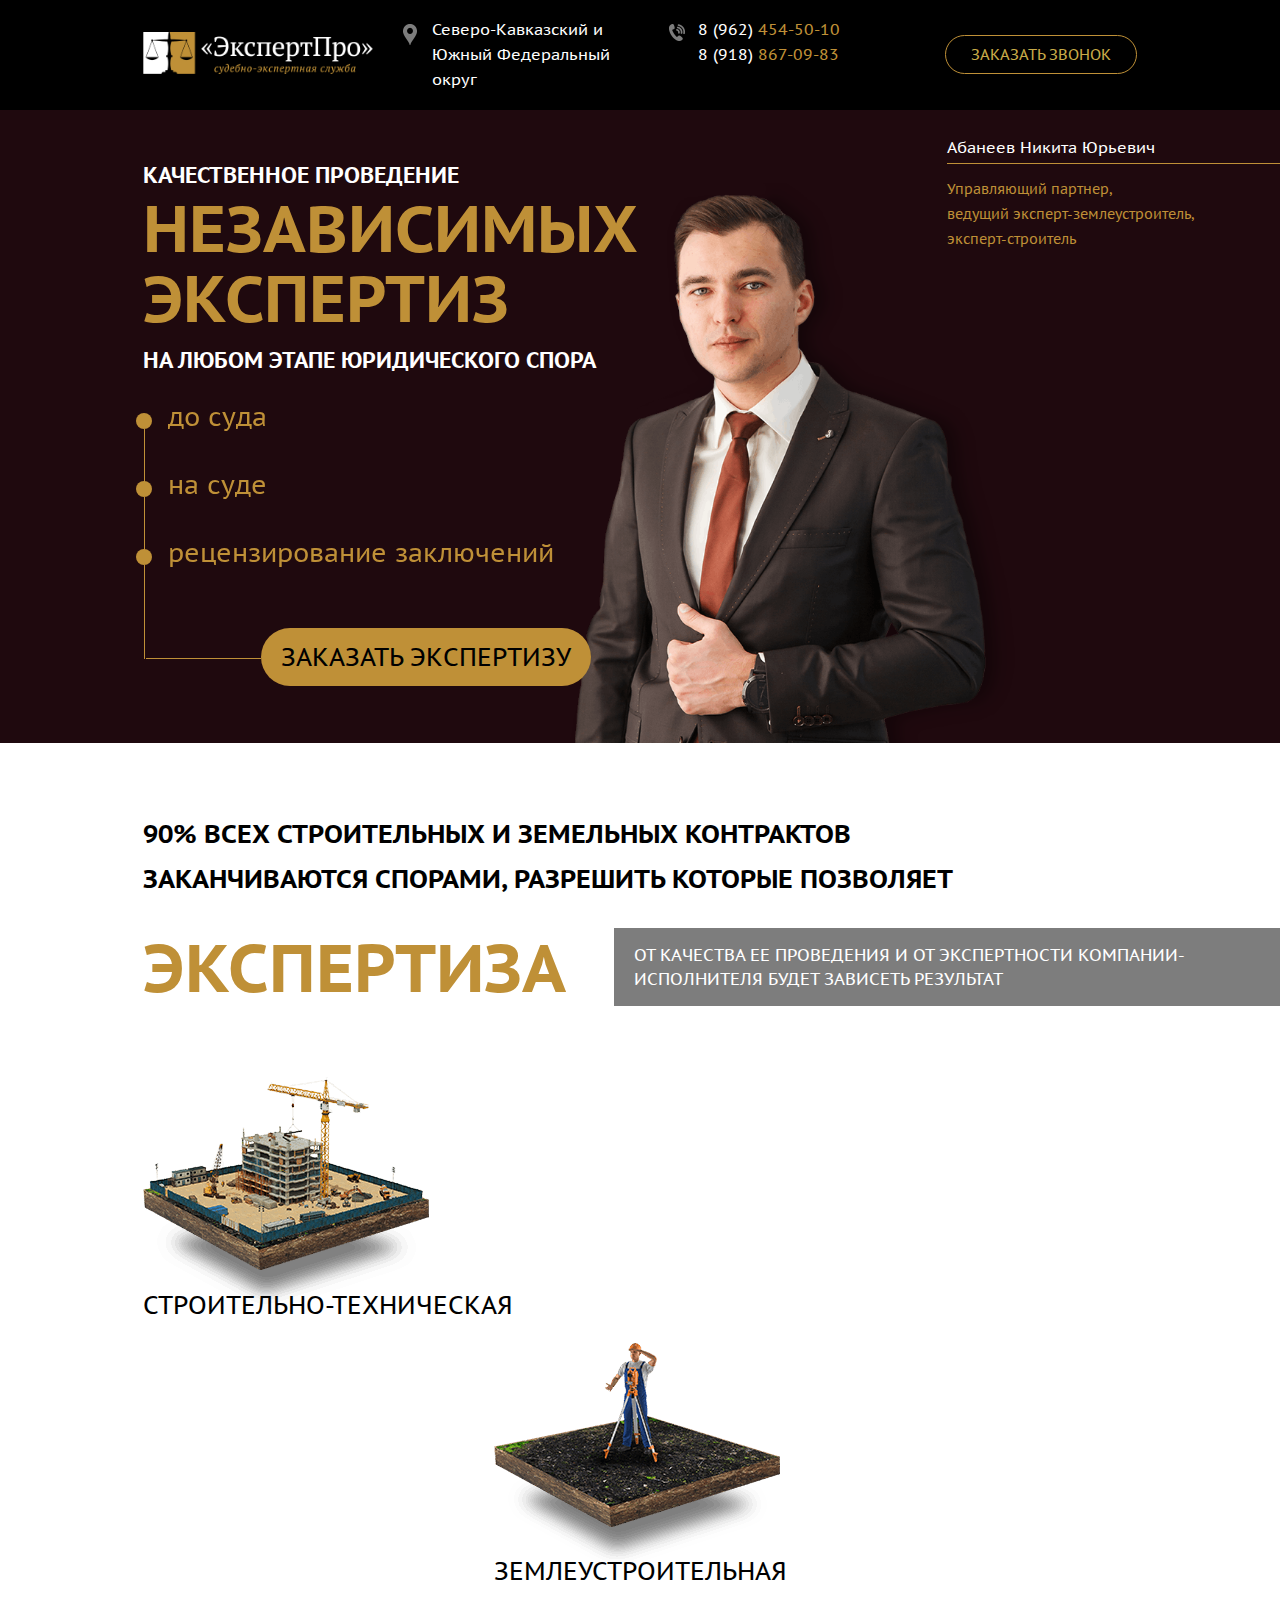
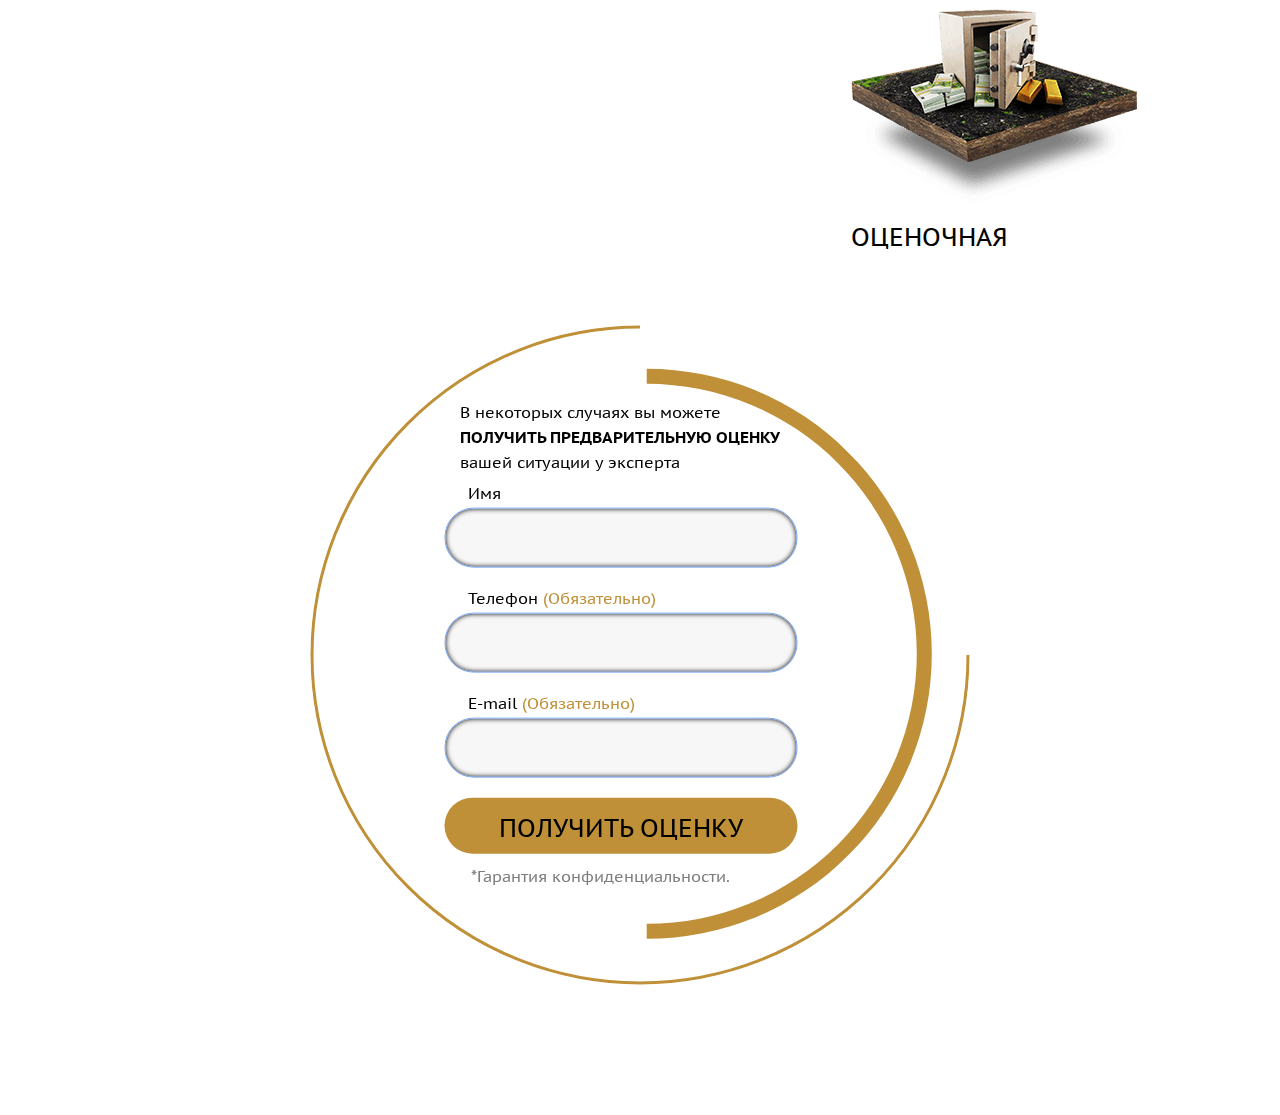
<file: index.html>
<!DOCTYPE html>
<html lang="ru">
	<head>
		<meta charset="UTF-8" />
		<meta http-equiv="X-UA-Compatible" content="IE=edge" />
		<meta name="viewport" content="width=device-width, initial-scale=1.0" />
		<link rel="preconnect" href="https://fonts.googleapis.com" />
		<link rel="preconnect" href="https://fonts.gstatic.com" crossorigin />
		<link
			href="https://fonts.googleapis.com/css2?family=El+Messiri:wght@500&family=PT+Sans+Caption:wght@400;700&display=swap"
			rel="stylesheet"
		/>
		<link
			rel="stylesheet"
			media="screen and (min-width: 992px)"
			href="css/aos.css"
		/>
		<link rel="stylesheet" href="css/style.css" />
		<link rel="shortcut icon" href="img/favicon.ico" type="image/x-icon" />
		<link rel="icon" href="img/favicon.ico" type="image/x-icon" />
		<title>ExpertPro</title>
	</head>
	<body>
		<header class="header">
			<div class="container">
				<div class="header__row header-row">
					<a href="#" class="logo header__logo">
						<img
							class="header__logo-img"
							src="img/header/logo_big.svg"
							alt="logo ЭкспертПро"
						/>
					</a>
					<div class="header__info header-info">
						<a href="#" class="header__navi header-navi">
							<img
								src="img/header/navi.svg"
								class="header-navi__icon"
								alt="Icon: navigation"
							/>
							<span class="header-navi__span"
								>Северо-Кавказский и Южный Федеральный округ</span
							>
						</a>
						<div class="header__number header-number">
							<img
								src="img/header/tel.svg"
								class="header-number__icon"
								alt="Icon: tel"
							/>
							<div class="header-number__block">
								<a
									href="tel:89624545010"
									class="header-number__tel header-number__tel--first"
								>
									<span class="header-number__span">8 (962)</span>
									<span class="header-number__span header-number__span--gold"
										>454-50-10</span
									>
								</a>
								<a
									href="tel:89188670983"
									class="header-number__tel header-number__tel--second"
								>
									<span class="header-number__span">8 (918)</span>
									<span class="header-number__span header-number__span--gold"
										>867-09-83</span
									>
								</a>
							</div>
						</div>
					</div>
					<button
						class="button header__button button"
						data-toggle="modal"
						data-href="#modal"
					>
						Заказать звонок
					</button>
					<button class="menu-button header__menu-button">
						<span class="menu-button__line"></span>
						<span class="menu-button__line"></span>
						<span class="menu-button__line"></span>
					</button>
					<ul class="header__navbar">
						<li class="header__item">
							<a href="#" class="header__navi header-navi">
								<img
									src="img/header/navi.svg"
									class="header-navi__icon"
									alt="Icon: navigation"
								/>
								<span class="header-navi__span"
									>Северо-Кавказский и Южный Федеральный округ</span
								>
							</a>
						</li>
						<li class="header__item">
							<div class="header__number header-number">
								<img
									src="img/header/tel.svg"
									class="header-number__icon"
									alt="Icon: tel"
								/>
								<div class="header-number__block">
									<a
										href="tel:89624545010"
										class="header-number__tel header-number__tel--first"
									>
										<span class="header-number__span">8 (962)</span>
										<span class="header-number__span header-number__span--gold"
											>454-50-10</span
										>
									</a>
									<a
										href="tel:89188670983"
										class="header-number__tel header-number__tel--second"
									>
										<span class="header-number__span">8 (918)</span>
										<span class="header-number__span header-number__span--gold"
											>867-09-83</span
										>
									</a>
								</div>
							</div>
						</li>
						<li class="header__item">
							<button
								class="button header__button header__button--visible"
								data-toggle="modal"
								data-href="#modal"
							>
								Заказать звонок
							</button>
						</li>
					</ul>
				</div>
			</div>
		</header>

		<section class="main">
			<div class="container">
				<div class="main__wrapper">
					<div class="main__row">
						<div class="main__col main-col">
							<h2 class="main-col__title">
								Качественное проведение <br />
								<strong class="main-col__title-strong"
									>независимых экспертиз</strong
								>
								<br />
								на любом этапе юридического спора
							</h2>
							<div class="main-col__stages">
								<div class="main-col__span-block">
									<div class="main-col__circle"></div>
									<span
										class="main-col__span"
										data-aos="fade-right"
										data-aos-offset="100"
										data-aos-easing="ease-in-sine"
										data-aos-delay="300"
										>до суда</span
									>
								</div>
								<div class="main-col__span-block">
									<div class="main-col__circle"></div>
									<span
										class="main-col__span"
										data-aos="fade-right"
										data-aos-offset="100"
										data-aos-easing="ease-in-sine"
										data-aos-delay="500"
										>на суде</span
									>
								</div>
								<div class="main-col__span-block">
									<div class="main-col__circle main-col__circle--last"></div>
									<span
										class="main-col__span"
										data-aos="fade-right"
										data-aos-offset="100"
										data-aos-easing="ease-in-sine"
										data-aos-delay="700"
										>рецензирование заключений</span
									>
								</div>
								<div class="main-col__btn-block">
									<button
										class="main-col__btn"
										data-toggle="modal"
										data-href="#modal"
									>
										заказать экспертизу
									</button>
								</div>
							</div>
						</div>
						<img
							src="img/main/expert.png"
							class="main__img"
							alt="Image Expert"
						/>
					</div>
					<div class="main__about main-about">
						<p class="main-about__name">Абанеев Никита Юрьевич</p>
						<div class="main-about__post">
							Управляющий партнер,<br />
							ведущий эксперт-землеустроитель,<br />
							эксперт-строитель
						</div>
					</div>
				</div>
			</div>
		</section>
		<section class="about">
			<div class="container">
				<div class="about__wrap about-wrap">
					<h3 class="about-wrap__text">
						90% всех строительных и земельных контрактов заканчиваются спорами,
						разрешить которые позволяет
					</h3>
					<div class="about-wrap__content">
						<h2 class="about-wrap__title">экспертиза</h2>
						<div class="about-wrap__subtext-block">
							<p class="about-wrap__subtext">
								От качества ее проведения и от экспертности компании-исполнителя
								будет зависеть результат
							</p>
						</div>
					</div>
					<div class="about__row">
						<div class="about__list">
							<div class="about__item about-item about__item--tech">
								<div class="about-item__img-block">
									<img
										src="img/about/technical.png"
										alt="Technical image"
										class="about-item__img"
									/>
									<div
										id="techId"
										class="about-item__circle about-item__circle--tech"
									></div>
								</div>
								<span class="about-item__span">Строительно-техническая</span>
							</div>

							<div class="about__item about-item about__item--land">
								<div class="about-item__img-block">
									<img
										src="img/about/land-management.png"
										alt="Land-management image"
										class="about-item__img"
									/>
									<div
										id="landId"
										class="about-item__circle about-item__circle--land"
									></div>
								</div>
								<span class="about-item__span">Землеустроительная</span>
							</div>

							<div class="about__item about-item about__item--eval">
								<div class="about-item__img-block">
									<img
										src="img/about/evaluation.png"
										alt="Evaluation image"
										class="about-item__img"
									/>
									<div
										id="evalId"
										class="about-item__circle about-item__circle--eval"
									></div>
								</div>
								<span class="about-item__span">Оценочная</span>
							</div>
						</div>
						<div class="about__form-block">
							<div class="about__canvas-circle about__canvas-circle--top"></div>
							<div class="about__canvas-circle about__canvas-circle--mid"></div>
							<div class="about__canvas-circle about__canvas-circle--bot"></div>
							<canvas
								id="myCanvas"
								class="about__canvas"
								width="660"
								height="660"
							>
							</canvas>
							<div class="about__form-wrap"></div>
							<form class="form about__form" action="send.php" method="post">
								<span class="about__form-text"
									>В некоторых случаях вы можете
									<strong class="about__form-strong"
										>получить предварительную оценку</strong
									>
									вашей ситуации у эксперта
								</span>
								<div class="about__input-group">
									<label for="name" class="about__label">Имя</label>
									<input
										id="name"
										name="name"
										type="text"
										class="input about__input"
										required
										minlength="2"
									/>
									<div class="about__input-error"></div>
								</div>

								<div class="about__input-group">
									<label for="phone" class="about__label"
										>Телефон
										<span class="about__label-span">(Обязательно)</span></label
									>
									<input
										id="phone"
										name="phone"
										type="tel"
										class="input about__input"
										required
										minlength="17"
									/>
								</div>

								<div class="about__input-group about__input-group--last">
									<label for="email" class="about__label"
										>E-mail
										<span class="about__label-span">(Обязательно)</span></label
									>
									<input
										id="email"
										name="email"
										type="email"
										class="input about__input"
										required
									/>
								</div>
								<button class="about__button">получить оценку</button>
								<span class="about__info">*Гарантия конфиденциальности.</span>
							</form>
						</div>
					</div>
				</div>
			</div>
		</section>
		<footer></footer>

		<div class="modal" id="modal">
			<div class="modal__overlay"></div>
			<div class="modal__dialog">
				<a href="#" class="modal__close">
					<img src="img/close.svg" alt="Icon: close" />
				</a>
				<div class="modal__scroll">
					<h3 class="modal__title">ExpertPro</h3>
					<form action="send.php" method="post" class="modal__form form">
						<div class="modal__input-group">
							<input
								name="name"
								minlength="2"
								type="text"
								class="input modal__input"
								placeholder="Your Full Name*"
								required
							/>
						</div>
						<div class="modal__input-group">
							<input
								name="phone"
								type="tel"
								minlength="17"
								class="input modal__input"
								placeholder="Phone Number*"
								required
							/>
						</div>
						<div class="modal__input-group">
							<input
								name="email"
								type="email"
								class="input modal__input"
								placeholder="Email*"
								required
							/>
						</div>
						<div class="modal__message-group">
							<textarea
								name="message"
								placeholder="Message"
								class="modal__message"
								required
							></textarea>
						</div>
						<button type="submit" class="button modal__button">Send</button>
						<span class="modal__info">* Required Fields</span>
					</form>
				</div>
			</div>
		</div>
		<script src="js/jquery-3.6.0.min.js"></script>
		<script src="js/jquery.validate.min.js"></script>
		<script src="js/jquery.mask.min.js"></script>
		<script src="js/aos.js"></script>
		<script src="js/main.js "></script>
	</body>
</html>
</file>
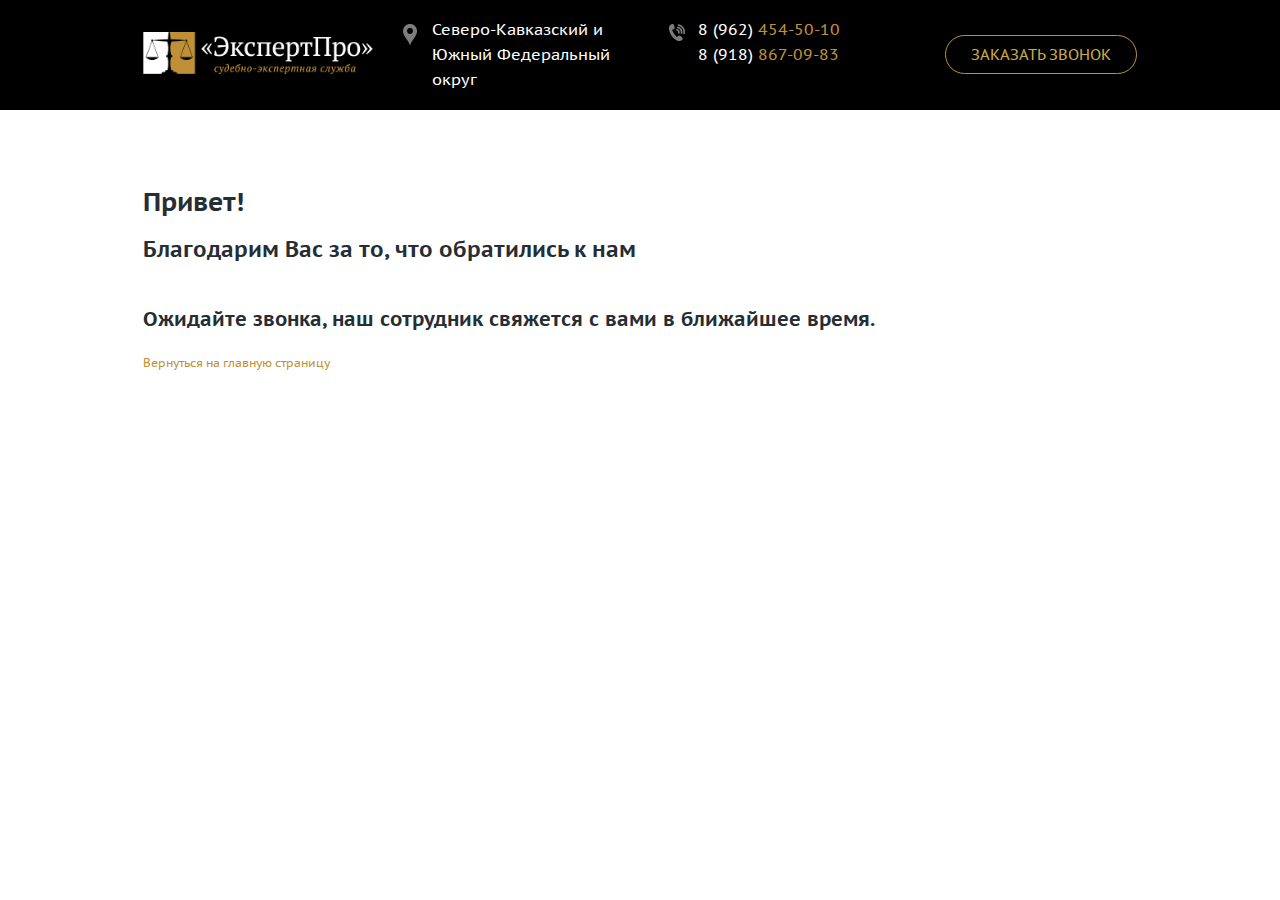
<file: thanks.html>
<!DOCTYPE html>
<html lang="ru">
	<head>
		<meta charset="UTF-8" />
		<meta http-equiv="X-UA-Compatible" content="IE=edge" />
		<meta name="viewport" content="width=device-width, initial-scale=1.0" />
		<link rel="preconnect" href="https://fonts.googleapis.com" />
		<link rel="preconnect" href="https://fonts.gstatic.com" crossorigin />
		<link
			href="https://fonts.googleapis.com/css2?family=El+Messiri:wght@500&family=PT+Sans+Caption:wght@400;700&display=swap"
			rel="stylesheet"
		/>
		<link
			rel="stylesheet"
			media="screen and (min-width: 992px)"
			href="css/aos.css"
		/>
		<link rel="stylesheet" href="css/style.css" />
		<link rel="shortcut icon" href="img/favicon.ico" type="image/x-icon" />
		<link rel="icon" href="img/favicon.ico" type="image/x-icon" />
		<title>ExpertPro</title>
	</head>

<body>
    <div class="body-wrapper-thx">
        <style>
            .body-wrapper-thx {
                background-color: #fff;
            }
            
            .thanks {
                padding-top: 60px;
                padding-bottom: 60px;
                background-color: #fff;
                color: #262d33;
            }
            
            .thanks__title {
                font-size: 26px;
            }
            
            .thanks__wrapper {
                align-items: start;
            }
            
            .thanks__description {
                display: block;
                line-height: 26px;
                font-size: 22px;
                color: inherit;
            }
            
            .info__subtext {
                line-height: 26px;
                font-size: 20px;
            }
            
            .thanks__back {
                font-size: 12px;
            }
            
            .thanks__link {
                color: #bf9037;
                line-height: 26px;
            }
        </style>
		<header class="header">
			<div class="container">
				<div class="header__row header-row">
					<a href="index.html" class="logo header__logo">
						<img
							class="header__logo-img"
							src="img/header/logo_big.svg"
							alt="logo ЭкспертПро"
						/>
					</a>
					<div class="header__info header-info">
						<a href="#" class="header__navi header-navi">
							<img
								src="img/header/navi.svg"
								class="header-navi__icon"
								alt="Icon: navigation"
							/>
							<span class="header-navi__span"
								>Северо-Кавказский и Южный Федеральный округ</span
							>
						</a>
						<div class="header__number header-number">
							<img
								src="img/header/tel.svg"
								class="header-number__icon"
								alt="Icon: tel"
							/>
							<div class="header-number__block">
								<a
									href="tel:89624545010"
									class="header-number__tel header-number__tel--first"
								>
									<span class="header-number__span">8 (962)</span>
									<span class="header-number__span header-number__span--gold"
										>454-50-10</span
									>
								</a>
								<a
									href="tel:89188670983"
									class="header-number__tel header-number__tel--second"
								>
									<span class="header-number__span">8 (918)</span>
									<span class="header-number__span header-number__span--gold"
										>867-09-83</span
									>
								</a>
							</div>
						</div>
					</div>
					<button
						class="button header__button button"
						data-toggle="modal"
						data-href="#modal"
					>
						Заказать звонок
					</button>
					<button class="menu-button header__menu-button">
						<span class="menu-button__line"></span>
						<span class="menu-button__line"></span>
						<span class="menu-button__line"></span>
					</button>
					<ul class="header__navbar">
						<li class="header__item">
							<a href="#" class="header__navi header-navi">
								<img
									src="img/header/navi.svg"
									class="header-navi__icon"
									alt="Icon: navigation"
								/>
								<span class="header-navi__span"
									>Северо-Кавказский и Южный Федеральный округ</span
								>
							</a>
						</li>
						<li class="header__item">
							<div class="header__number header-number">
								<img
									src="img/header/tel.svg"
									class="header-number__icon"
									alt="Icon: tel"
								/>
								<div class="header-number__block">
									<a
										href="tel:89624545010"
										class="header-number__tel header-number__tel--first"
									>
										<span class="header-number__span">8 (962)</span>
										<span class="header-number__span header-number__span--gold"
											>454-50-10</span
										>
									</a>
									<a
										href="tel:89188670983"
										class="header-number__tel header-number__tel--second"
									>
										<span class="header-number__span">8 (918)</span>
										<span class="header-number__span header-number__span--gold"
											>867-09-83</span
										>
									</a>
								</div>
							</div>
						</li>
						<li class="header__item">
							<button
								class="button header__button header__button--visible"
								data-toggle="modal"
								data-href="#modal"
							>
								Заказать звонок
							</button>
						</li>
					</ul>
				</div>
			</div>
		</header>

        <div class="thanks">
            <div class="container">
                <h1 class="thanks__title">Привет!</h1>
                <h2 class="thanks__description">
                    Благодарим Вас за то, что обратились к нам
                </h2>
                <strong class="info__subtext">
						<br />
						Ожидайте звонка, наш сотрудник свяжется с вами в ближайшее время.
					</strong>
                <br />
                <br />
                <div class="thanks__back">
                    <a class="thanks__link" href="index.html">Вернуться на главную страницу</a
						>
					</div>
				</div>
			</div>


		<div class="modal" id="modal">
			<div class="modal__overlay"></div>
			<div class="modal__dialog">
				<a href="#" class="modal__close">
					<img src="img/close.svg" alt="Icon: close" />
				</a>
				<div class="modal__scroll">
					<h3 class="modal__title">ExpertPro</h3>
					<form action="send.php" method="post" class="modal__form form">
						<div class="modal__input-group">
							<input
								name="name"
								minlength="2"
								type="text"
								class="input modal__input"
								placeholder="Your Full Name*"
								required
							/>
						</div>
						<div class="modal__input-group">
							<input
								name="phone"
								type="tel"
								minlength="17"
								class="input modal__input"
								placeholder="Phone Number*"
								required
							/>
						</div>
						<div class="modal__input-group">
							<input
								name="email"
								type="email"
								class="input modal__input"
								placeholder="Email*"
								required
							/>
						</div>
						<div class="modal__message-group">
							<textarea
								name="message"
								placeholder="Message"
								class="modal__message"
								required
							></textarea>
						</div>
						<button type="submit" class="button modal__button">Send</button>
						<span class="modal__info">* Required Fields</span>
					</form>
				</div>
			</div>
		</div>
		<script src="js/jquery-3.6.0.min.js"></script>
		<script src="js/jquery.validate.min.js"></script>
		<script src="js/jquery.mask.min.js"></script>
		<script src="js/aos.js"></script>
		<script src="js/main.js "></script>
	</body>
</html>
</file>
<file: css/style.css>
*{-webkit-box-sizing:border-box;box-sizing:border-box;font-family:'PT Sans Caption', 'MyriadPro', sans-serif}body{color:#fff;background:#ffffff}@font-face{font-family:"MyriadPro";src:url("../fonts/MyriadPro-Regular.woff") format("woff");src:url("../fonts/MyriadPro-Regular.woff2") format("woff2");font-style:normal;font-weight:normal}.container{max-width:1440px;margin:auto;padding:0 15px}header,section{overflow:hidden}h1,h2,h3{font-weight:bold}a{text-decoration:none}input{outline:none}button{border:none;cursor:pointer}ul{padding:0;margin:0}li{list-style:none}.invalid{color:#FF4F52}.error{color:#FF4F52;padding-left:24px}@media (min-width: 992px){button{-webkit-transition-duration:0.8s;transition-duration:0.8s}button:hover{-webkit-transform:scale(1.1);transform:scale(1.1)}a{-webkit-transition-duration:0.3s;transition-duration:0.3s}a:hover{-webkit-transform:scale(1.1);transform:scale(1.1);color:rgba(255,79,82,0.8)}}/*! normalize.css v8.0.1 | MIT License | github.com/necolas/normalize.css */html{line-height:1.15;-webkit-text-size-adjust:100%}body{margin:0}main{display:block}h1{font-size:2em;margin:0.67em 0}hr{-webkit-box-sizing:content-box;box-sizing:content-box;height:0;overflow:visible}pre{font-family:monospace, monospace;font-size:1em}a{background-color:transparent}abbr[title]{border-bottom:none;text-decoration:underline;-webkit-text-decoration:underline dotted;text-decoration:underline dotted}b,strong{font-weight:bolder}code,kbd,samp{font-family:monospace, monospace;font-size:1em}small{font-size:80%}sub,sup{font-size:75%;line-height:0;position:relative;vertical-align:baseline}sub{bottom:-0.25em}sup{top:-0.5em}img{border-style:none}button,input,optgroup,select,textarea{font-family:inherit;font-size:100%;line-height:1.15;margin:0}button,input{overflow:visible}button,select{text-transform:none}button,[type="button"],[type="reset"],[type="submit"]{-webkit-appearance:button}button::-moz-focus-inner,[type="button"]::-moz-focus-inner,[type="reset"]::-moz-focus-inner,[type="submit"]::-moz-focus-inner{border-style:none;padding:0}button:-moz-focusring,[type="button"]:-moz-focusring,[type="reset"]:-moz-focusring,[type="submit"]:-moz-focusring{outline:1px dotted ButtonText}fieldset{padding:0.35em 0.75em 0.625em}legend{-webkit-box-sizing:border-box;box-sizing:border-box;color:inherit;display:table;max-width:100%;padding:0;white-space:normal}progress{vertical-align:baseline}textarea{overflow:auto}[type="checkbox"],[type="radio"]{-webkit-box-sizing:border-box;box-sizing:border-box;padding:0}[type="number"]::-webkit-inner-spin-button,[type="number"]::-webkit-outer-spin-button{height:auto}[type="search"]{-webkit-appearance:textfield;outline-offset:-2px}[type="search"]::-webkit-search-decoration{-webkit-appearance:none}::-webkit-file-upload-button{-webkit-appearance:button;font:inherit}details{display:block}summary{display:list-item}template{display:none}[hidden]{display:none}.header{padding:17px 0 18px;background-color:#000000}.header__row{display:-webkit-box;display:-ms-flexbox;display:flex;-webkit-box-align:center;-ms-flex-align:center;align-items:center}.header__menu-button{display:none}.header__logo-img{width:100%;height:100%;-o-object-fit:cover;object-fit:cover}.header__info{margin-left:274px;display:-webkit-box;display:-ms-flexbox;display:flex;margin-right:10px}.header__navi{display:-webkit-box;display:-ms-flexbox;display:flex;-webkit-box-align:start;-ms-flex-align:start;align-items:flex-start}.header-navi__icon{margin-right:15px;margin-top:7px}.header-navi__span{width:227px;font-size:16px;line-height:25px;color:#fff}.header__number{margin-left:10px;display:-webkit-box;display:-ms-flexbox;display:flex;-webkit-box-align:start;-ms-flex-align:start;align-items:flex-start}.header-number__block{width:145px}.header-number__icon{margin-right:13px;margin-top:7px}.header-number__tel{display:block;color:rgba(255,79,82,0.8)}.header-number__tel:hover{-webkit-transform:scale(1.1);transform:scale(1.1);color:rgba(255,79,82,0.8)}.header-number__span{color:#fff;font-size:16px;line-height:25px}.header-number__span--gold{color:#bf9037}.header__button{margin-left:59px;padding:10px 78px 10px;font-size:18px;text-transform:uppercase;border:1px solid #bf9037;border-radius:20px;color:#C8AB48;background-color:transparent}.header__navbar{display:none}.main{background-color:#1F090E}.main__row{display:-webkit-box;display:-ms-flexbox;display:flex;position:relative;z-index:0}.main__col{max-width:700px;padding-top:41px}.main-col__title{text-transform:uppercase;font-size:30px;line-height:40px}.main-col__title-strong{display:inline-block;margin-bottom:10px;font-size:93px;line-height:100px;color:#bf9037}.main-col__stages{display:-webkit-box;display:-ms-flexbox;display:flex;-webkit-box-orient:vertical;-webkit-box-direction:normal;-ms-flex-direction:column;flex-direction:column;-webkit-box-align:start;-ms-flex-align:start;align-items:flex-start;margin-bottom:57px;margin-left:-7px}.main-col__span{font-size:30px;line-height:40px;color:#bf9037}.main-col__span-block{display:-webkit-box;display:-ms-flexbox;display:flex;margin-bottom:28px}.main-col__circle{position:relative;content:'';-webkit-transform:translate(0%, 100%);transform:translate(0%, 100%);margin-right:16px;width:16px;height:16px;background-color:#bf9037;border-radius:50%}.main-col__circle::after{position:absolute;content:'';background-color:#bf9037;width:1px;height:55px;top:100%;left:50%}.main-col__circle--last::after{height:100px}.main-col__btn{padding:21px 75px;text-transform:uppercase;font-size:25px;border-radius:100px;background-color:#bf9037}.main-col__btn-block{z-index:0;position:relative;margin-top:27px;margin-left:125px}.main-col__btn-block::before{position:absolute;content:'';background-color:#bf9037;width:32%;height:1px;-webkit-transform:translate(0%, 100%);transform:translate(0%, 100%);left:-117px;top:50%;z-index:-1}.main__img{margin-top:13px;margin-left:-30px}.main__about{width:32vw;max-height:120px;position:absolute;top:16%;right:0;font-size:16px;line-height:25px}.main-about__name{margin:0;padding-bottom:3px;border-bottom:1px solid #bf9037;margin-bottom:13px}.main-about__post{color:#bf9037}.about{position:relative;padding-top:68px;padding-bottom:40px}.about-wrap__text{width:90%;margin:0;padding:0;margin-bottom:19px;font-size:40px;line-height:55px;color:#000;text-transform:uppercase}.about-wrap__content{display:-webkit-box;display:-ms-flexbox;display:flex;-webkit-box-align:center;-ms-flex-align:center;align-items:center;padding-top:10px;padding-bottom:73px}.about-wrap__title{margin:0;padding:0;margin-right:15px;font-size:104px;line-height:74px;color:#bf9037;text-transform:uppercase}.about-wrap__subtext{max-width:750px;font-size:25px;line-height:36px;padding:11px 15px 26px 32px;margin:0;text-transform:uppercase}.about-wrap__subtext-block{position:absolute;right:0;width:52vw;background-color:#7D7D7D}.about__row{display:-webkit-box;display:-ms-flexbox;display:flex;-webkit-box-align:center;-ms-flex-align:center;align-items:center}.about__list{margin-right:9.8em}.about__item--land{margin-top:-65px;margin-left:calc( 286px + 50px)}.about__item--eval{margin-top:-20px}.about-item__circle{position:absolute;background-color:#bf9037;width:31px;height:31px;border-radius:50%;right:0;-webkit-transform:translate(55%, 0%);transform:translate(55%, 0%);top:50%}.about-item__circle::after{position:absolute;top:45%;left:0;z-index:-2;content:"";width:51vw;height:3px;background-color:#bf9037}.about-item__circle--land{top:48%}.about-item__circle--land::after{position:absolute;top:45%;left:0;z-index:-2;content:"";width:20vw;height:3px;background-color:#bf9037}.about-item__circle--eval{top:40%}.about-item__img-block{position:relative;width:286px;margin-bottom:-20px}.about-item__img{width:100%;-o-object-fit:cover;object-fit:cover}.about-item__span{display:inline-block;font-size:25px;line-height:36px;color:#000;text-transform:uppercase}.about__form{display:-webkit-box;display:-ms-flexbox;display:flex;-webkit-box-orient:vertical;-webkit-box-direction:normal;-ms-flex-direction:column;flex-direction:column;width:353px;position:absolute;top:47%;left:47%;z-index:0;-webkit-transform:translate(-50%, -50%);transform:translate(-50%, -50%)}.about__form-block{position:relative;min-width:640px;height:640px}.about__form-wrap{position:absolute;border-radius:50%;border:15px solid #bf9037;border-left:15px solid transparent;border-bottom:15px solid transparent;width:570px;height:570px;top:50%;right:0;-webkit-transform:rotate(45deg) translate(-39%, -32%);transform:rotate(45deg) translate(-39%, -32%)}.about__form-text{padding:16px 0 6px 16px;font-size:16px;line-height:25px;color:#000}.about__form-strong{text-transform:uppercase}.about__input{width:100%;height:60px;padding:0 24px;border-radius:29px;background-color:#F7F7F7;-webkit-box-shadow:inset 0px 0px 5px 0px;box-shadow:inset 0px 0px 5px 0px;border:1px solid #79a7f7}.about__input-group{width:100%;display:-webkit-box;display:-ms-flexbox;display:flex;-webkit-box-orient:vertical;-webkit-box-direction:normal;-ms-flex-direction:column;flex-direction:column;margin-bottom:18px}.about__input-group--last{margin-bottom:20px}.about__label{margin-bottom:2px;margin-left:24px;font-size:16px;line-height:25px;color:#000}.about__label-span{color:#bf9037;font-weight:400}.about__button{margin-bottom:10px;padding:16px 45px 11px;font-size:25px;text-transform:uppercase;border-radius:29px;background-color:#bf9037;color:#000}.about__info{margin-left:27px;font-size:16px;line-height:25px;color:#7d7d7d}.about__canvas{position:absolute;top:50%;left:50%;-webkit-transform:translate(-50%, -50%);transform:translate(-50%, -50%);border-radius:50%;background:white}.about__canvas-circle{position:absolute;z-index:1;width:16px;height:16px;background-color:#bf9037;border-radius:50%}.about__canvas-circle--top{top:21%;left:5.7%}.about__canvas-circle--mid{top:48.5%;left:-2.5%}.about__canvas-circle--bot{top:79%;left:7.5%}footer{margin-top:100px}.modal__overlay{position:fixed;left:0;top:0;right:0;bottom:0;background-color:rgba(191,144,55,0.5);z-index:50;visibility:hidden;opacity:0}.modal__overlay--visible{visibility:visible;opacity:1}.modal__dialog{width:478px;position:fixed;top:50%;left:50%;z-index:55;padding:33px 88px;background-color:#1F090E;-webkit-transform:translate(-50%, -50%);transform:translate(-50%, -50%);color:#ffffff;border-radius:25px;visibility:hidden;opacity:0;-webkit-transition:opacity 0.5s;transition:opacity 0.5s}.modal__dialog--visible{visibility:visible;opacity:1}.modal__scroll{height:100%}.modal__close{position:absolute;right:18px;top:17px;text-decoration:none}.modal__title{margin:0;font-style:normal;font-size:18px;font-weight:bold;line-height:23px;text-align:center}.modal__input{width:100%;height:50px;padding:0 23px;margin-top:15px;background-color:#ffffff;border-radius:4px;border:none}.modal__input-group{width:100%}.modal__message{width:100%;min-height:123px;padding:18px 23px;background-color:#FFFFFF;border-radius:4px;border:none;resize:none;outline:none}.modal__message-group{width:100%;margin-top:15px}.modal__button{min-width:160px;min-height:50px;padding:18px;margin-top:15px;color:#000;background-color:#ffffff;border:none;border-radius:4px}.modal__info{font-style:normal;font-weight:bold;color:#E0E0E0;padding:10px;margin-top:15px}.modal__form{width:100%;margin:auto;display:-webkit-box;display:-ms-flexbox;display:flex;-webkit-box-pack:justify;-ms-flex-pack:justify;justify-content:space-between;-webkit-box-align:center;-ms-flex-align:center;align-items:center;-ms-flex-wrap:wrap;flex-wrap:wrap;font-style:normal;font-weight:normal;font-size:12px;line-height:15px}@media (max-width: 1800px){.main__about{width:28vw}}@media (max-width: 1550px){.container{width:94%}.header__info{margin-left:250px}.main__about{width:24vw}.header__button{margin-left:auto}.about-wrap__text{font-size:31px;line-height:50px}.about-wrap__title{font-size:85px}.about-wrap__subtext{max-width:630px;padding:11px 0 26px 20px;font-size:21px;line-height:30px}.about__item{margin:0}.about__item--land{margin-left:0}.about-item--land{width:15vw}.about__canvas-circle--top{top:14.3%;left:11%}.about__canvas-circle--mid{top:52.2%}.about__canvas-circle--bot{top:85.7%;left:13%}}@media (max-width: 1440px){.header__info{margin-left:120px}.header__button{padding:10px 45px 10px}.main-col{max-width:640px}.main-col__title-strong{font-size:70px;line-height:70px}.main-col__btn{padding:21px 45px}.main__img{width:520px;height:665px;margin-top:auto;position:absolute;bottom:0;left:50%;z-index:-1}}@media (max-width: 1280px){.container{max-width:1024px}.header__logo-img{width:230px}.header__info{margin-left:30px}.header__button{padding:10px 25px 10px;font-size:15px}.main__col{padding-top:30px}.main-col__title{font-size:22px;line-height:35px}.main-col__title-strong{font-size:65px}.main-col__span{font-size:26px}.main-col__circle--last::after{height:94px}.main-col__btn{padding:15px 20px}.main-col__btn-block::before{width:35%;left:-35%}.main__img{width:445px;height:560px;margin-left:0;left:43%}.main__about{width:26vw;top:15%}.main-about__post{font-size:14px}.about-wrap__text{font-size:26px;line-height:45px}.about-wrap__title{font-size:67px}.about-wrap__subtext{padding:15px 0 15px 20px;font-size:17px;line-height:24px}.about__row{-webkit-box-orient:vertical;-webkit-box-direction:normal;-ms-flex-direction:column;flex-direction:column}.about__list{width:100%;-ms-flex-item-align:start;align-self:start;display:-webkit-box;display:-ms-flexbox;display:flex;-webkit-box-orient:vertical;-webkit-box-direction:normal;-ms-flex-direction:column;flex-direction:column;margin-bottom:60px;margin-right:0}.about-item__img-block{height:230px}.about-item__circle{display:none}.about__canvas-circle{display:none}.about__item{margin-bottom:20px}.about__item--tech{-ms-flex-item-align:start;align-self:flex-start}.about__item--land{-ms-flex-item-align:center;-ms-grid-row-align:center;align-self:center}.about__item--eval{-ms-flex-item-align:end;align-self:flex-end}}@media (max-width: 1024px){.container{max-width:960px}.main__about{width:30vw}.main-col__title-strong{font-size:55px;line-height:55px}.main-col__circle--last::after{height:90px}.main-col__btn{font-size:18px}.main-col__btn-block{margin-left:95px}}@media (max-width: 992px){.body--visible{width:100%;overflow:hidden;position:fixed}.header__button{display:none}.header__info{display:none}.header__button{margin:0}.header__button--visible{display:block}.header__menu-button{width:24px;height:15px;padding:0;margin-left:auto;display:-webkit-box;display:-ms-flexbox;display:flex;-webkit-box-orient:vertical;-webkit-box-direction:normal;-ms-flex-direction:column;flex-direction:column;-webkit-box-align:center;-ms-flex-align:center;align-items:center;-webkit-box-pack:justify;-ms-flex-pack:justify;justify-content:space-between;border:none;background-color:transparent;cursor:pointer}.header__navbar{display:none}.header__navbar--visible{position:fixed;top:80px;left:0;right:0;bottom:0;z-index:10;width:100%;display:-webkit-box;display:-ms-flexbox;display:flex;padding:30px 15px;-webkit-box-orient:vertical;-webkit-box-direction:normal;-ms-flex-direction:column;flex-direction:column;-webkit-box-pack:start;-ms-flex-pack:start;justify-content:flex-start;background-color:#1F090E;-webkit-box-align:center;-ms-flex-align:center;align-items:center;overflow-y:auto}.header__item{width:260px;margin-bottom:25px}.header__number{margin-left:0}.menu-button__line{width:100%;height:1px;background-color:#ffffff}.main__img{width:300px;height:375px;left:64%}.main__about{width:33vw;top:12%}.main-about__name{font-size:15px}.about-wrap__text{margin-bottom:15px;font-size:25px;line-height:35px}.about-wrap__subtext{max-width:100%;padding:10px}.about-wrap__content{-webkit-box-orient:vertical;-webkit-box-direction:normal;-ms-flex-direction:column;flex-direction:column;-webkit-box-align:start;-ms-flex-align:start;align-items:flex-start;padding-top:0;padding-bottom:35px}.about-wrap__subtext-block{width:100%;position:initial}}@media (max-width: 768px){.container{max-width:700px}.main__wrapper{position:relative}.main__img{position:initial;width:250px;height:310px;margin-left:auto}.main__row{-ms-flex-wrap:wrap;flex-wrap:wrap}.main__about{width:270px;top:75%;left:8%}.about__canvas,.about__form-wrap{display:none}.about__form{width:80%}.about__form-block{min-width:100%}.about__form-text{padding:16px 30px 6px 16px}}@media (max-width: 534px){.container{max-width:490px}.header{padding:21px 0 21px}.header__logo-img{width:195px}.main-col__stages{width:260px;margin-left:0}.main-col__title{font-size:16px;line-height:25px}.main-col__title-strong{font-size:30px;line-height:30px}.main-col__span{font-size:16px;line-height:25px}.main-col__span-block{margin-bottom:10px}.main-col__circle{width:10px;height:10px}.main-col__circle--last::after{height:87px}.main-col__btn{padding:10px 10px;font-size:13px}.main-col__btn-block{margin-left:29px}.main-col__btn-block::before{width:14%;left:-14%}.main__img{opacity:0.6}.main__about{width:96%;top:73%}.main-about__name{width:210px;border-bottom:1px solid #ffc14c}.main-about__post{color:#ffc14c}.about{padding:35px 0 30px}.about__list{margin-bottom:15px}.about-wrap__text{font-size:16px;line-height:25px}.about-wrap__title{font-size:37px}.about-wrap__subtext{font-size:16px;line-height:21px;padding:6px}.about-item__img-block{width:100%;height:220px}.about-item__span{font-size:18px;line-height:20px}.about__input{height:55px}.about__form{width:100%}.about__form-text{padding:0 0 16px 16px}.about__button{font-size:18px;padding:16px}.about__info{margin-left:20px;font-size:14px;line-height:20px}}@media (max-width: 320px){.container{max-width:290px}.header__logo-img{width:155px}.about-item__span{font-size:17px}}@media (max-width: 530px){.modal__dialog{width:90vw;padding:33px 55px}.modal__button{width:100%;min-width:120px;margin-bottom:20px;padding:15px;-webkit-box-ordinal-group:2;-ms-flex-order:1;order:1}.modal__info{padding:0}}@media (max-width: 380px){.modal__dialog{padding:33px 33px}}@media (max-height: 550px){.modal__scroll{overflow-y:auto;scrollbar-color:#ec1f446e #000;scrollbar-width:thin}.modal__scroll::-webkit-scrollbar{width:10px;background:#000}.modal__scroll::-webkit-scrollbar-thumb{border-right:3px solid #ec1f446e}.modal__dialog{height:90%}.modal__input{height:45px}.modal__message{min-height:90px}}@media (min-width: 991px){.about-wrap__text{-webkit-animation-name:about-wrap__text;animation-name:about-wrap__text;-webkit-animation-duration:.75s;animation-duration:.75s;-webkit-animation-delay:.75s;animation-delay:.75s;animation-direction:reverse}.main__about{-webkit-animation-name:main__about;animation-name:main__about;-webkit-animation-duration:.75s;animation-duration:.75s;-webkit-animation-delay:.5s;animation-delay:.5s;animation-direction:reverse}.about__item--tech{animation:about__item--tech .75s ease 1s 1 reverse}.about__item--land{animation:about__item--land 1s ease 1s 1 reverse}.about__item--eval{animation:about__item--eval 1.5s ease 1s 1 reverse}.header-number__icon{-webkit-animation:header-number__icon 5s ease 1s infinite normal;animation:header-number__icon 5s ease 1s infinite normal}.header-navi__icon{-webkit-animation:header-navi__icon 5s linear 1.5s infinite normal;animation:header-navi__icon 5s linear 1.5s infinite normal}@-webkit-keyframes main__about{0%{-webkit-transform:translateX(0);transform:translateX(0)}100%{-webkit-transform:translateX(200px);transform:translateX(200px);opacity:0}}@keyframes main__about{0%{-webkit-transform:translateX(0);transform:translateX(0)}100%{-webkit-transform:translateX(200px);transform:translateX(200px);opacity:0}}@-webkit-keyframes about-wrap__text{0%{-webkit-transform:translateX(0);transform:translateX(0)}100%{-webkit-transform:translateY(200px);transform:translateY(200px);opacity:0}}@keyframes about-wrap__text{0%{-webkit-transform:translateX(0);transform:translateX(0)}100%{-webkit-transform:translateY(200px);transform:translateY(200px);opacity:0}}@-webkit-keyframes about__item--tech{0%{-webkit-transform:translateX(0);transform:translateX(0)}100%{-webkit-transform:translateX(150px);transform:translateX(150px);opacity:0}}@keyframes about__item--tech{0%{-webkit-transform:translateX(0);transform:translateX(0)}100%{-webkit-transform:translateX(150px);transform:translateX(150px);opacity:0}}@-webkit-keyframes about__item--land{0%{-webkit-transform:translateX(0);transform:translateX(0)}100%{-webkit-transform:translateX(150px);transform:translateX(150px);opacity:0}}@keyframes about__item--land{0%{-webkit-transform:translateX(0);transform:translateX(0)}100%{-webkit-transform:translateX(150px);transform:translateX(150px);opacity:0}}@-webkit-keyframes about__item--eval{0%{-webkit-transform:translateX(0);transform:translateX(0)}100%{-webkit-transform:translateX(150px);transform:translateX(150px);opacity:0}}@keyframes about__item--eval{0%{-webkit-transform:translateX(0);transform:translateX(0)}100%{-webkit-transform:translateX(150px);transform:translateX(150px);opacity:0}}@-webkit-keyframes header-number__icon{0%{-webkit-transform:rotate(0);transform:rotate(0)}5%{-webkit-transform:rotate(45deg);transform:rotate(45deg)}10%{-webkit-transform:rotate(-45deg);transform:rotate(-45deg)}20%{-webkit-transform:rotate(0deg);transform:rotate(0deg)}100%{-webkit-transform:rotate(0deg);transform:rotate(0deg)}}@keyframes header-number__icon{0%{-webkit-transform:rotate(0);transform:rotate(0)}5%{-webkit-transform:rotate(45deg);transform:rotate(45deg)}10%{-webkit-transform:rotate(-45deg);transform:rotate(-45deg)}20%{-webkit-transform:rotate(0deg);transform:rotate(0deg)}100%{-webkit-transform:rotate(0deg);transform:rotate(0deg)}}@-webkit-keyframes header-navi__icon{0%{-webkit-transform:scale(1);transform:scale(1)}5%{-webkit-transform:scale(0.9);transform:scale(0.9)}10%{-webkit-transform:scale(1.2);transform:scale(1.2)}20%{-webkit-transform:scale(1);transform:scale(1)}}@keyframes header-navi__icon{0%{-webkit-transform:scale(1);transform:scale(1)}5%{-webkit-transform:scale(0.9);transform:scale(0.9)}10%{-webkit-transform:scale(1.2);transform:scale(1.2)}20%{-webkit-transform:scale(1);transform:scale(1)}}}
/*# sourceMappingURL=style.css.map */
</file>
